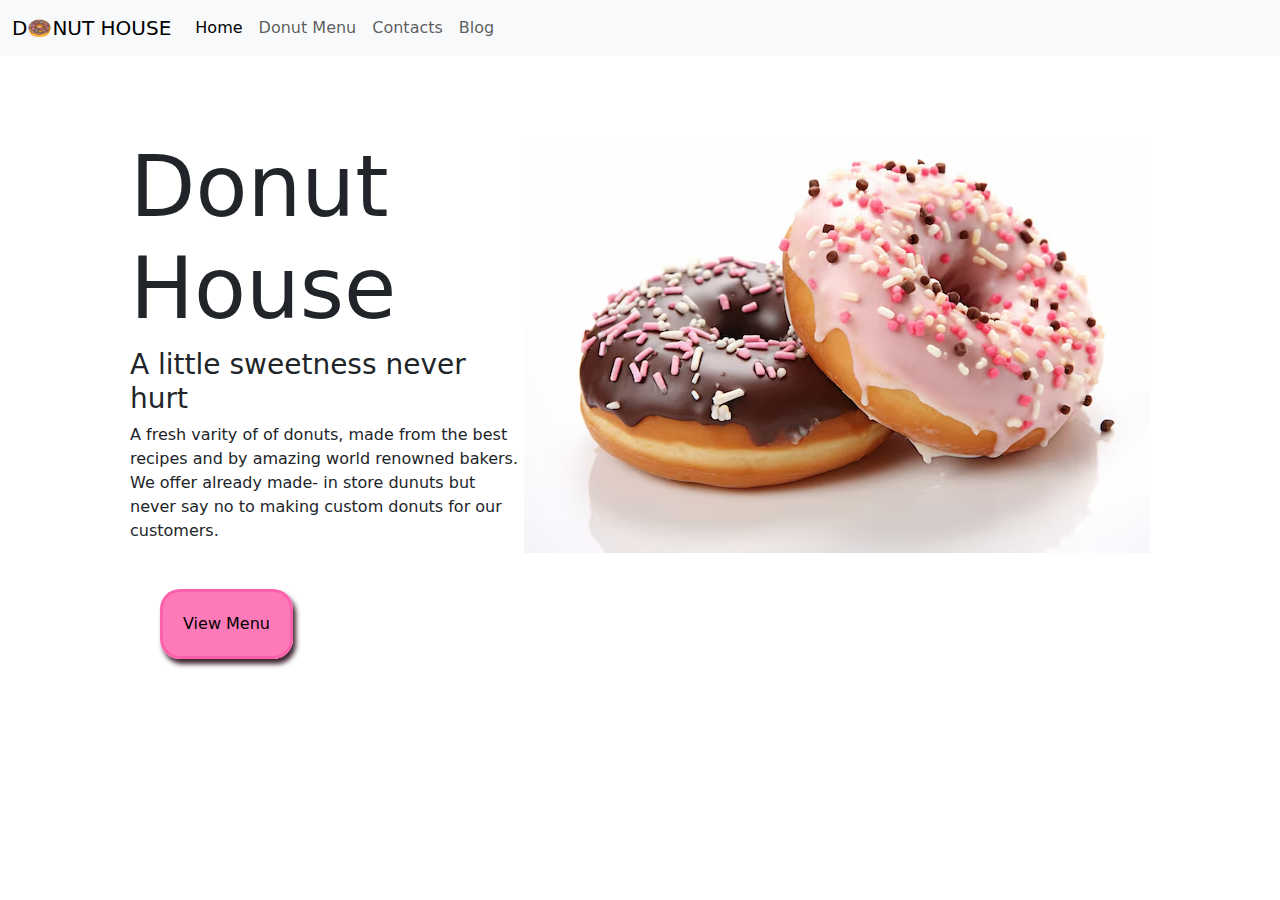
<file: index.html>
<!DOCTYPE html>
<html lang="en">
  <head>
    <meta charset="UTF-8" />
    <meta name="viewport" content="width=device-width, initial-scale=1.0" />
    <meta
      name="description"
      content="The Donut House company website home page."
    />
    <link
      href="https://cdn.jsdelivr.net/npm/bootstrap@5.3.3/dist/css/bootstrap.min.css"
      rel="stylesheet"
      integrity="sha384-QWTKZyjpPEjISv5WaRU9OFeRpok6YctnYmDr5pNlyT2bRjXh0JMhjY6hW+ALEwIH"
      crossorigin="anonymous"
    />
    <script
      src="https://cdn.jsdelivr.net/npm/bootstrap@5.3.3/dist/js/bootstrap.bundle.min.js"
      integrity="sha384-YvpcrYf0tY3lHB60NNkmXc5s9fDVZLESaAA55NDzOxhy9GkcIdslK1eN7N6jIeHz"
      crossorigin="anonymous"
    ></script>
    <link rel="stylesheet" href="src/images/style.css" />
    <title>Donut House homepage</title>
  </head>
  <body>
    <header>
      <nav class="navbar navbar-expand-lg bg-body-tertiary">
        <div class="container-fluid">
          <a class="navbar-brand" href="#">D🍩NUT HOUSE</a>
          <button
            class="navbar-toggler"
            type="button"
            data-bs-toggle="collapse"
            data-bs-target="#navbarNavAltMarkup"
            aria-controls="navbarNavAltMarkup"
            aria-expanded="false"
            aria-label="Toggle navigation"
          >
            <span class="navbar-toggler-icon"></span>
          </button>
          <div class="collapse navbar-collapse" id="navbarNavAltMarkup">
            <div class="navbar-nav">
              <a class="nav-link active" aria-current="page" href="#">Home</a>
              <a class="nav-link" href="menu.html"> Donut Menu</a>
              <a class="nav-link" href="contact.html">Contacts</a>
              <a class="nav-link" href="blog.html">Blog</a>
            </div>
          </div>
        </div>
      </nav>
    </header>

    <main>
      <div class="main-page">
        <div class="home-front">
          <h1>Donut House</h1>
          <h3>A little sweetness never hurt</h3>
          <p>
            A fresh varity of of donuts, made from the best recipes and by
            amazing world renowned bakers. <br />
            We offer already made- in store dunuts but never say no to making
            custom donuts for our customers.
          </p>
          <button class="menu-button">
            <a href="menu.html">View Menu</a>
          </button>
        </div>

        <div class="home-image d-none d-lg-block">
          <img
            src="src/images/donut3.avif"
            alt="donutd with chocolate and strawberry glazed  "
            class="img-fliud"
          />
        </div>
      </div>

      <section class="section d-lg-none d-sm-block">
        <h3 class="text-center mt-5">About us</h3>
        <div class="about-us">
          <p class="text-center mt-5">
            Donut House is a backery that specilizes in making some of the best
            donuts, from some of the best recipes and by some of the best
            backers. At dounut House you get to choose froma varity of donuts or
            request your own custom made donut be made by our bakers.
          </p>
          <img
            src="src/images/donut7.jpg"
            alt=" strawberry glzed donut prepped"
            class="img-fluid rounded mx-auto d-block"
          />
        </div>
      </section>
    </main>
  </body>
</html>
</file>
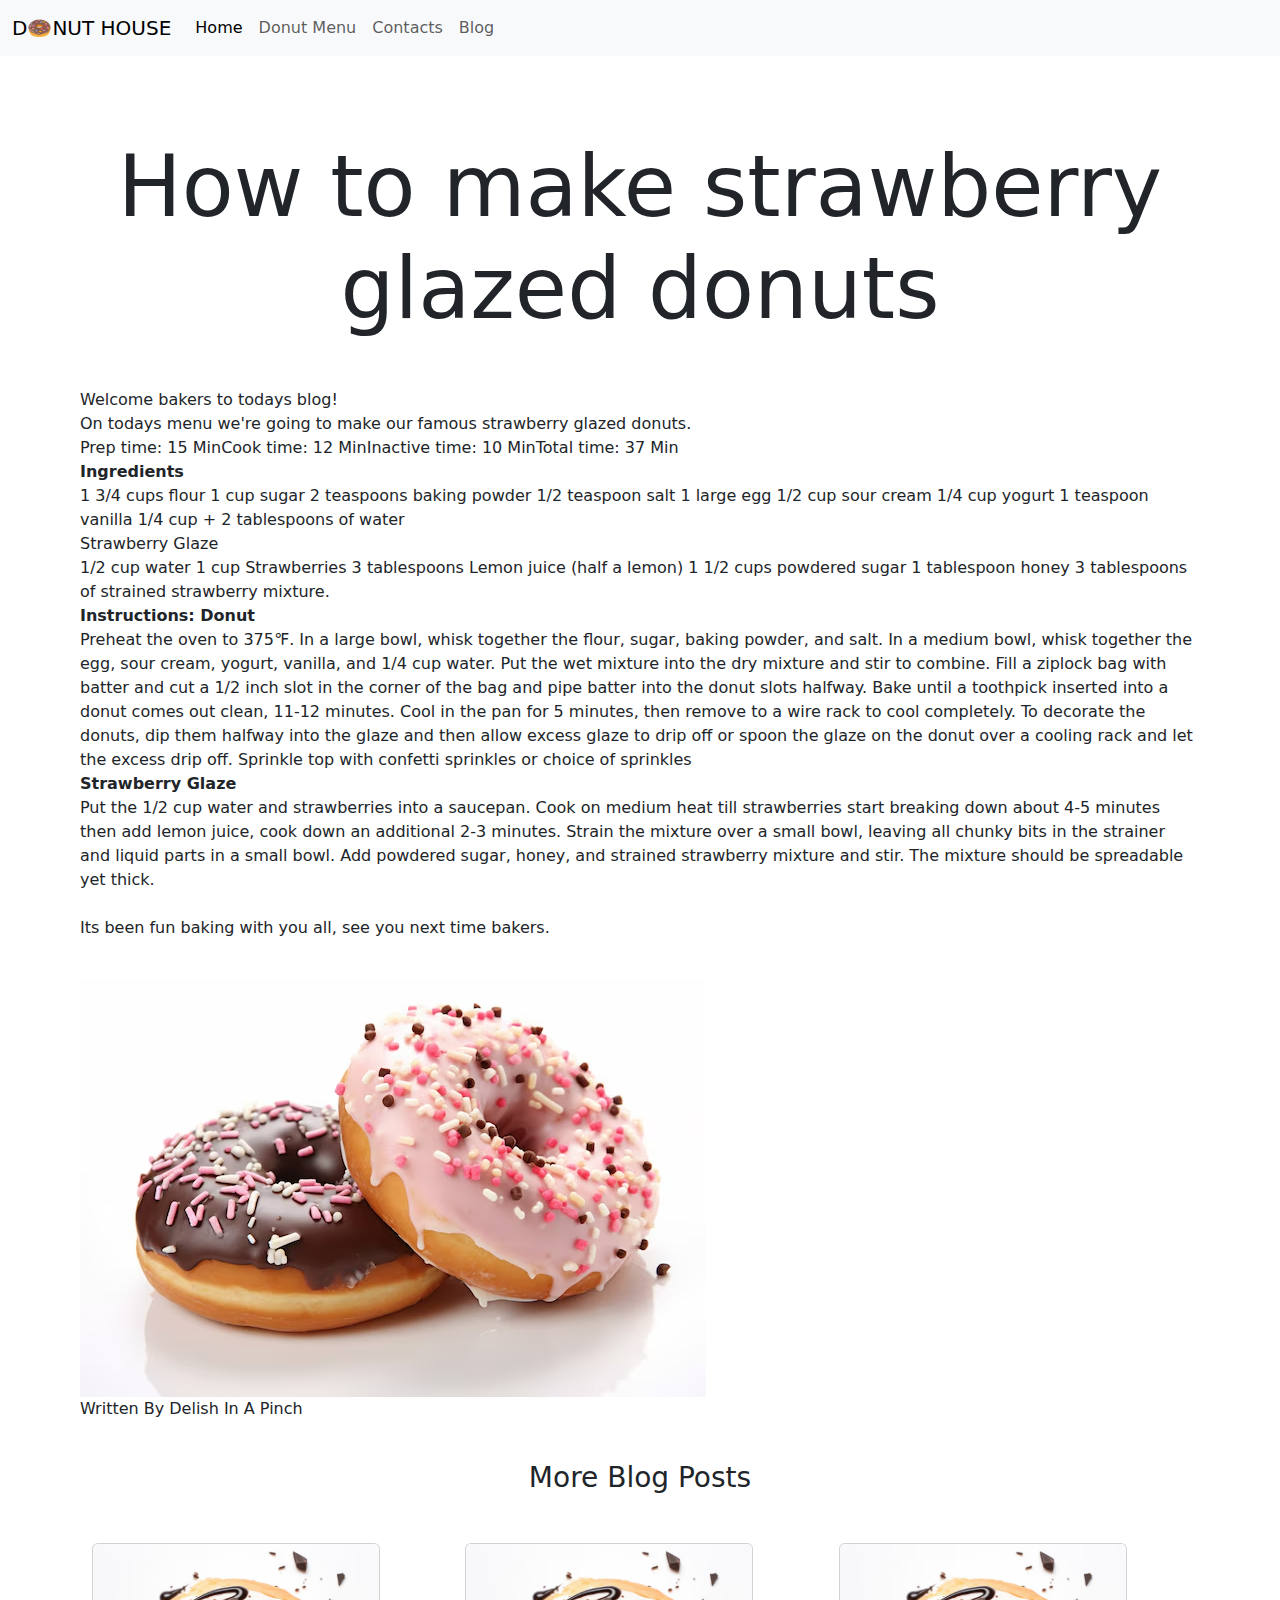
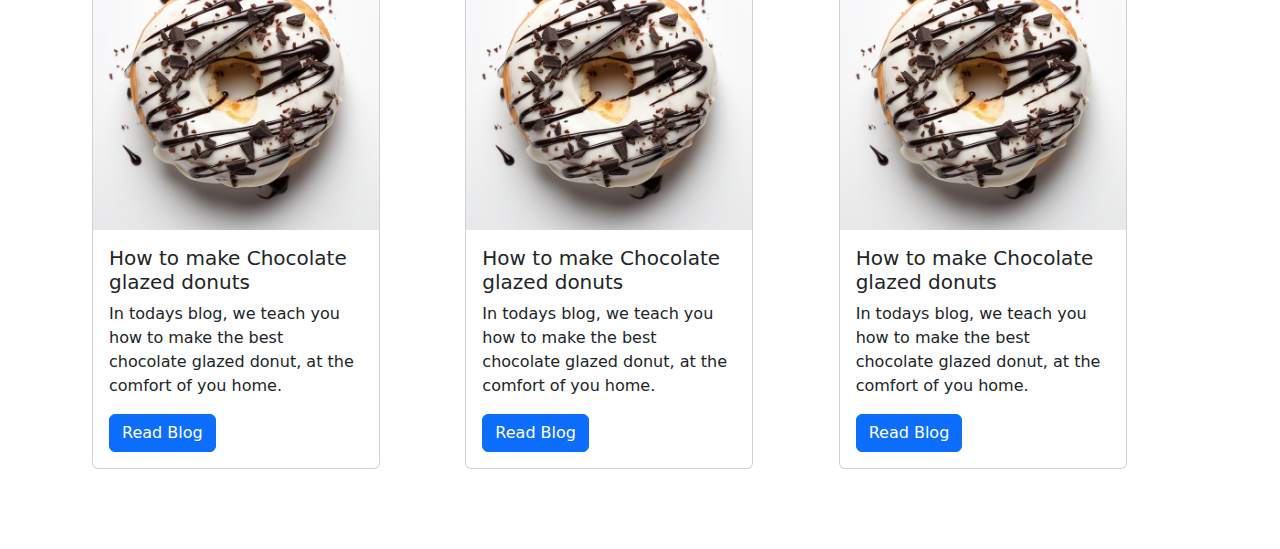
<file: blog.html>
<!DOCTYPE html>
<html lang="en">
  <head>
    <meta charset="UTF-8" />
    <meta name="viewport" content="width=device-width, initial-scale=1.0" />
    <meta
      name="description"
      content="The Donut House company website blopg page."
    />
    <link
      href="https://cdn.jsdelivr.net/npm/bootstrap@5.3.3/dist/css/bootstrap.min.css"
      rel="stylesheet"
      integrity="sha384-QWTKZyjpPEjISv5WaRU9OFeRpok6YctnYmDr5pNlyT2bRjXh0JMhjY6hW+ALEwIH"
      crossorigin="anonymous"
    />
    <script
      src="https://cdn.jsdelivr.net/npm/bootstrap@5.3.3/dist/js/bootstrap.bundle.min.js"
      integrity="sha384-YvpcrYf0tY3lHB60NNkmXc5s9fDVZLESaAA55NDzOxhy9GkcIdslK1eN7N6jIeHz"
      crossorigin="anonymous"
    ></script>
    <link rel="stylesheet" href="src/images/style.css" />
    <title>Donut House blog page</title>
  </head>
  <body>
    <header>
      <nav class="navbar navbar-expand-lg bg-body-tertiary">
        <div class="container-fluid">
          <a class="navbar-brand" href="#">D🍩NUT HOUSE</a>
          <button
            class="navbar-toggler"
            type="button"
            data-bs-toggle="collapse"
            data-bs-target="#navbarNavAltMarkup"
            aria-controls="navbarNavAltMarkup"
            aria-expanded="false"
            aria-label="Toggle navigation"
          >
            <span class="navbar-toggler-icon"></span>
          </button>
          <div class="collapse navbar-collapse" id="navbarNavAltMarkup">
            <div class="navbar-nav">
              <a class="nav-link active" aria-current="page" href="index.html"
                >Home</a
              >
              <a class="nav-link" href="menu.html"> Donut Menu</a>
              <a class="nav-link" href="contact.html">Contacts</a>
              <a class="nav-link" href="blog.html">Blog</a>
            </div>
          </div>
        </div>
      </nav>
    </header>

    <main>
      <h1 class="text-center mt-5">How to make strawberry glazed donuts</h1>

      <p class="blog-pargraph mt-5">
        Welcome bakers to todays blog! <br />
        On todays menu we're going to make our famous strawberry glazed donuts.
        <br />
        Prep time: 15 MinCook time: 12 MinInactive time: 10 MinTotal time: 37
        Min
        <br />
        <strong>Ingredients</strong> <br />
        1 3/4 cups flour 1 cup sugar 2 teaspoons baking powder 1/2 teaspoon salt
        1 large egg 1/2 cup sour cream 1/4 cup yogurt 1 teaspoon vanilla 1/4 cup
        + 2 tablespoons of water <br />
        Strawberry Glaze <br />
        1/2 cup water 1 cup Strawberries 3 tablespoons Lemon juice (half a
        lemon) 1 1/2 cups powdered sugar 1 tablespoon honey 3 tablespoons of
        strained strawberry mixture.
        <br />
        <strong>Instructions: Donut</strong>
        <br />
        Preheat the oven to 375℉. In a large bowl, whisk together the flour,
        sugar, baking powder, and salt. In a medium bowl, whisk together the
        egg, sour cream, yogurt, vanilla, and 1/4 cup water. Put the wet mixture
        into the dry mixture and stir to combine. Fill a ziplock bag with batter
        and cut a 1/2 inch slot in the corner of the bag and pipe batter into
        the donut slots halfway. Bake until a toothpick inserted into a donut
        comes out clean, 11-12 minutes. Cool in the pan for 5 minutes, then
        remove to a wire rack to cool completely. To decorate the donuts, dip
        them halfway into the glaze and then allow excess glaze to drip off or
        spoon the glaze on the donut over a cooling rack and let the excess drip
        off. Sprinkle top with confetti sprinkles or choice of sprinkles
        <br />
        <strong>Strawberry Glaze</strong>

        <br />Put the 1/2 cup water and strawberries into a saucepan. Cook on
        medium heat till strawberries start breaking down about 4-5 minutes then
        add lemon juice, cook down an additional 2-3 minutes. Strain the mixture
        over a small bowl, leaving all chunky bits in the strainer and liquid
        parts in a small bowl. Add powdered sugar, honey, and strained
        strawberry mixture and stir. The mixture should be spreadable yet thick.
        <br />
        <br />
        Its been fun baking with you all, see you next time bakers.
      </p>
      <br />
      <img src="src/images/donut3.avif" alt=" chocolate and strawberry glazed
      donuts width="400px" />
      <p>Written By Delish In A Pinch</p>

      <br />
      <h3 class="text-center">More Blog Posts</h3>

      <div class="container mt-5">
        <div class="row">
          <div class="col-sm-4">
            <div class="card" style="width: 18rem">
              <img
                src="src/images/donut5.avif"
                class="card-img-top"
                alt="Oreo donut"
              />
              <div class="card-body">
                <h5 class="card-title">How to make Chocolate glazed donuts</h5>
                <p class="card-text">
                  In todays blog, we teach you how to make the best chocolate
                  glazed donut, at the comfort of you home.
                </p>
                <a href="#" class="btn btn-primary">Read Blog</a>
              </div>
            </div>
          </div>
          <div class="col-sm-4">
            <div class="card" style="width: 18rem">
              <img
                src="src/images/donut5.avif"
                class="card-img-top"
                alt="Oreo donut"
              />
              <div class="card-body">
                <h5 class="card-title">How to make Chocolate glazed donuts</h5>
                <p class="card-text">
                  In todays blog, we teach you how to make the best chocolate
                  glazed donut, at the comfort of you home.
                </p>
                <a href="#" class="btn btn-primary">Read Blog</a>
              </div>
            </div>
          </div>
          <div class="col-sm-4">
            <div class="card" style="width: 18rem">
              <img
                src="src/images/donut5.avif"
                class="card-img-top"
                alt="Oreo donut"
              />
              <div class="card-body">
                <h5 class="card-title">How to make Chocolate glazed donuts</h5>
                <p class="card-text">
                  In todays blog, we teach you how to make the best chocolate
                  glazed donut, at the comfort of you home.
                </p>
                <a href="#" class="btn btn-primary">Read Blog</a>
              </div>
            </div>
          </div>
        </div>
      </div>
    </main>
  </body>
</html>
</file>
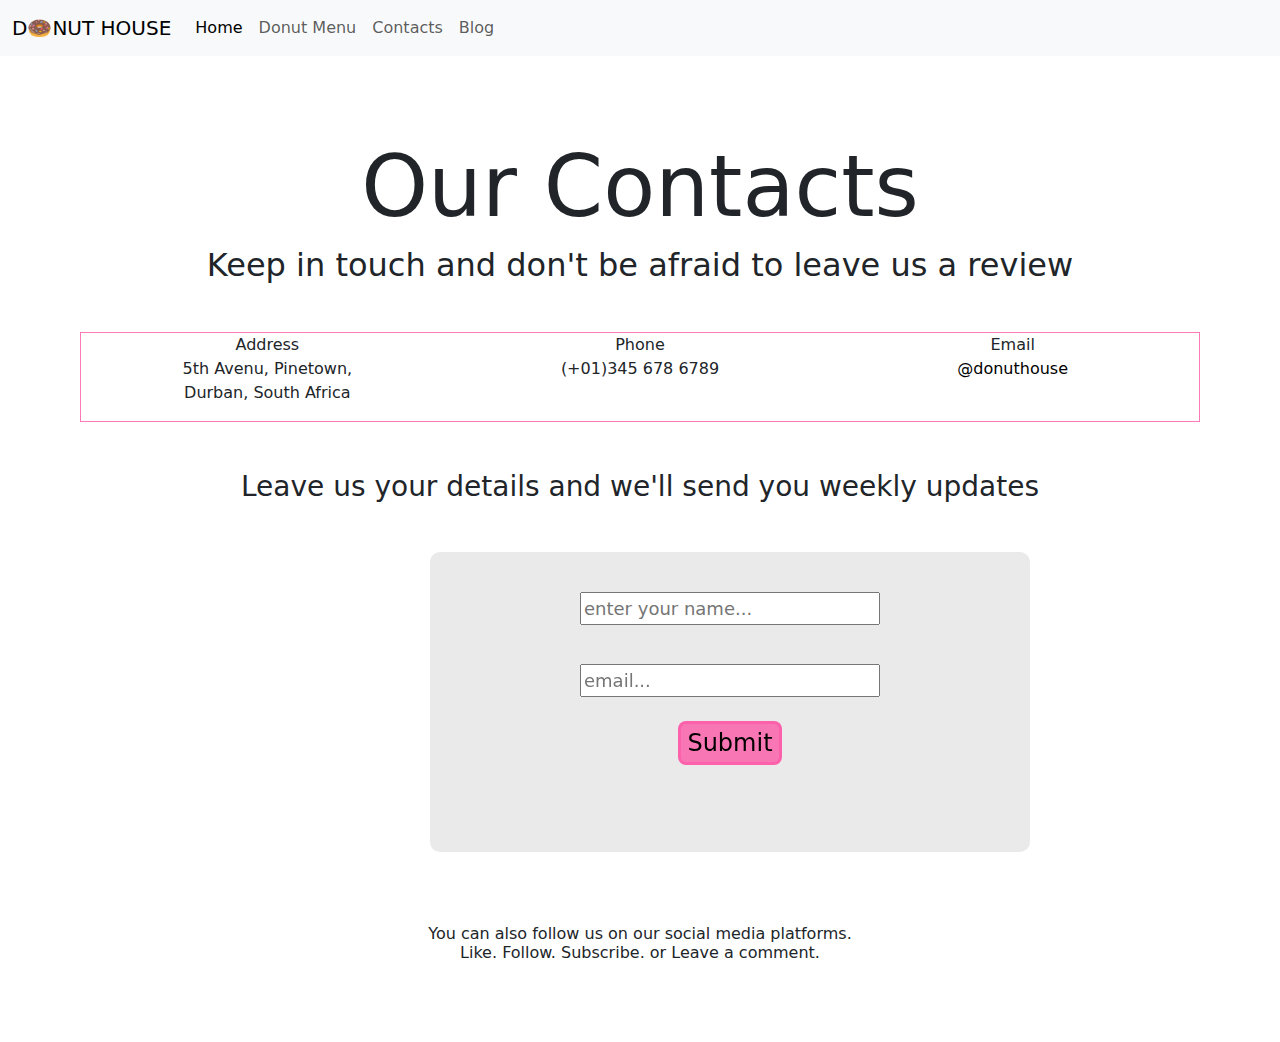
<file: contact.html>
<!DOCTYPE html>
<html lang="en">
  <head>
    <meta charset="UTF-8" />
    <meta name="viewport" content="width=device-width, initial-scale=1.0" />
    <meta
      name="description"
      content="The Donut House company website, contact page."
    />
    <link
      href="https://cdn.jsdelivr.net/npm/bootstrap@5.3.3/dist/css/bootstrap.min.css"
      rel="stylesheet"
      integrity="sha384-QWTKZyjpPEjISv5WaRU9OFeRpok6YctnYmDr5pNlyT2bRjXh0JMhjY6hW+ALEwIH"
      crossorigin="anonymous"
    />
    <script
      src="https://cdn.jsdelivr.net/npm/bootstrap@5.3.3/dist/js/bootstrap.bundle.min.js"
      integrity="sha384-YvpcrYf0tY3lHB60NNkmXc5s9fDVZLESaAA55NDzOxhy9GkcIdslK1eN7N6jIeHz"
      crossorigin="anonymous"
    ></script>
    <link rel="stylesheet" href="src/images/style.css" />
    <title>Donut House contact page</title>
  </head>
  <body>
    <header>
      <nav class="navbar navbar-expand-lg bg-body-tertiary">
        <div class="container-fluid">
          <a class="navbar-brand" href="#">D🍩NUT HOUSE</a>
          <button
            class="navbar-toggler"
            type="button"
            data-bs-toggle="collapse"
            data-bs-target="#navbarNavAltMarkup"
            aria-controls="navbarNavAltMarkup"
            aria-expanded="false"
            aria-label="Toggle navigation"
          >
            <span class="navbar-toggler-icon"></span>
          </button>
          <div class="collapse navbar-collapse" id="navbarNavAltMarkup">
            <div class="navbar-nav">
              <a class="nav-link active" aria-current="page" href="index.html"
                >Home</a
              >
              <a class="nav-link" href="menu.html"> Donut Menu</a>
              <a class="nav-link" href="contact.html">Contacts</a>
              <a class="nav-link" href="blog.html">Blog</a>
            </div>
          </div>
        </div>
      </nav>
    </header>

    <main>
      <h1 class="text-center mt-5">Our Contacts</h1>
      <h2 class="text-center">
        Keep in touch and don't be afraid to leave us a review
      </h2>

      <div class="container text-center mt-5 contact-info">
        <div class="row">
          <div class="col-sm-4">
            <div>
              <p>
                Address <br />
                5th Avenu, Pinetown, <br />Durban, South Africa
              </p>
            </div>
          </div>
          <div class="col-sm-4">
            <div>
              <p>Phone <br />(+01)345 678 6789</p>
            </div>
          </div>
          <div class="col-sm-4">
            <div>
              <p>
                Email <br />
                <a href="mailto:thembelihle22@gmail.com">@donuthouse</a>
              </p>
            </div>
          </div>
        </div>
      </div>

      <h3 class="text-center mt-5">
        Leave us your details and we'll send you weekly updates
      </h3>
      <div class="review-board mt-5 d-none d-lg-block">
        <div class="review">
          <input type="text" placeholder="enter your name..." class="details" />
        </div>
        <br />
        <div>
          <input
            type="email"
            name="email"
            placeholder="email..."
            id="email-address"
            class="details"
          />
        </div>
        <br />
        <div>
          <input type="submit" value="Submit" class="review-button" />
        </div>
      </div>

      <br />
      <h6 class="text-center mt-5">
        You can also follow us on our social media platforms. <br />
        Like. Follow. Subscribe. or Leave a comment.
      </h6>
    </main>
  </body>
</html>
</file>
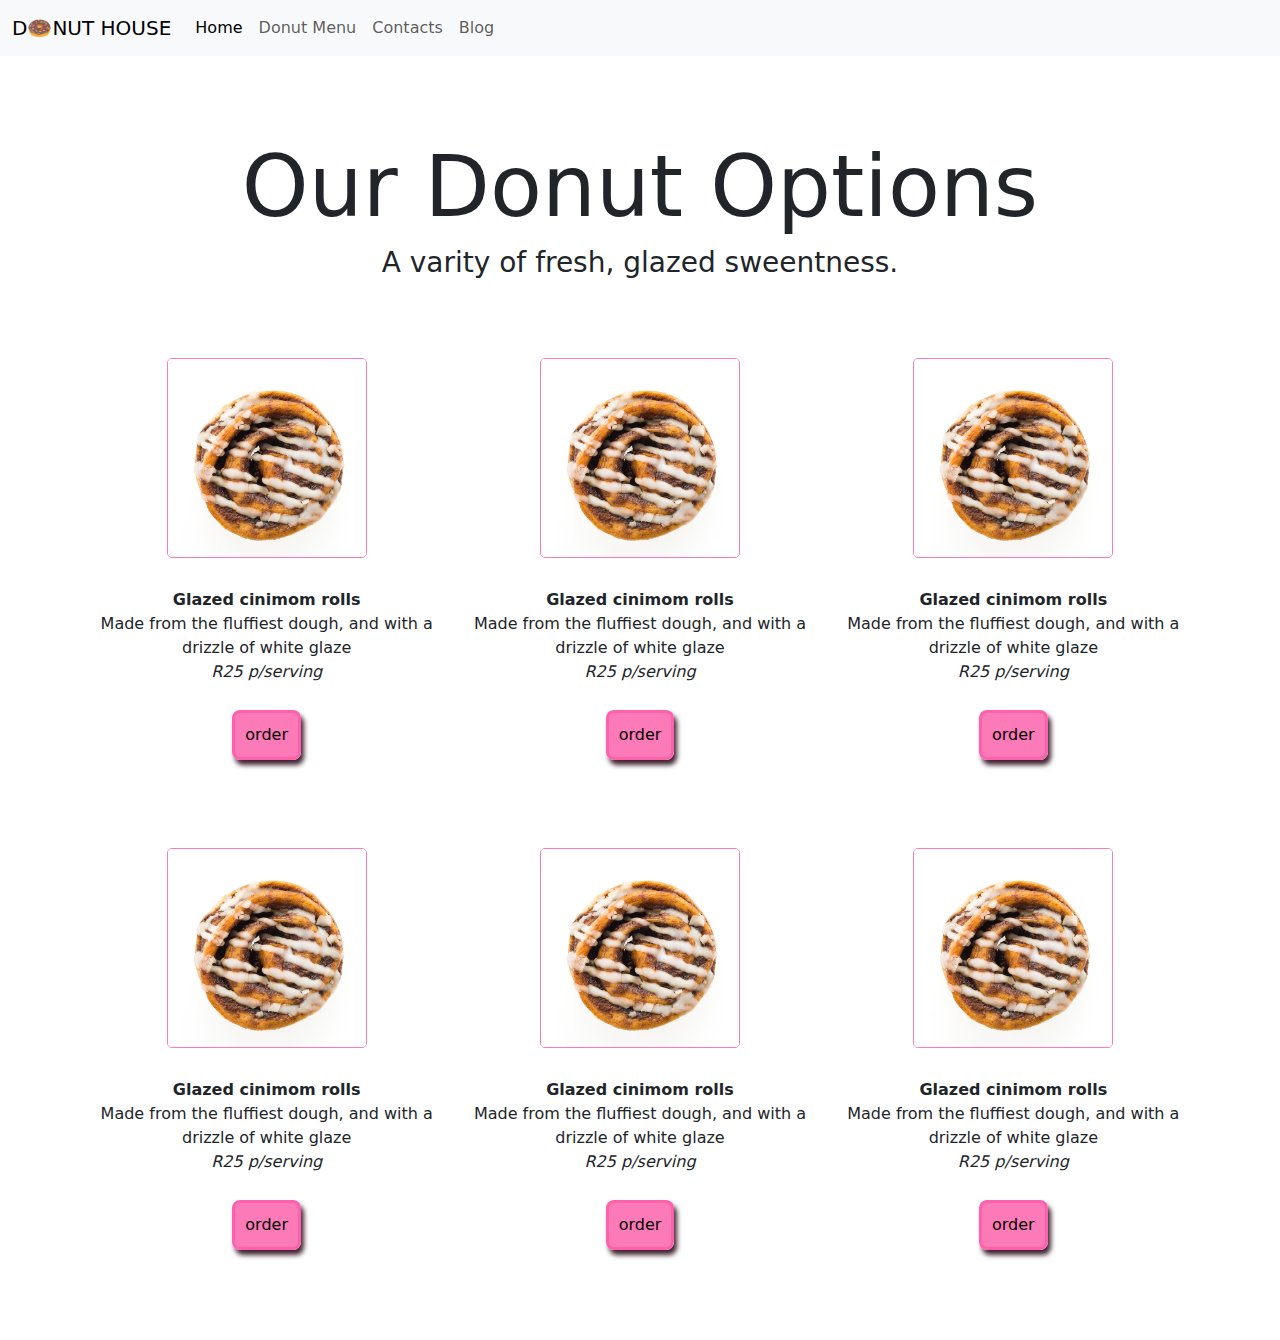
<file: menu.html>
<!DOCTYPE html>
<html lang="en">
  <head>
    <meta charset="UTF-8" />
    <meta name="viewport" content="width=device-width, initial-scale=1.0" />
    <meta
      name="description"
      content="The Donut House company website, menu page with menu options to order from."
    />
    <link
      href="https://cdn.jsdelivr.net/npm/bootstrap@5.3.3/dist/css/bootstrap.min.css"
      rel="stylesheet"
      integrity="sha384-QWTKZyjpPEjISv5WaRU9OFeRpok6YctnYmDr5pNlyT2bRjXh0JMhjY6hW+ALEwIH"
      crossorigin="anonymous"
    />
    <script
      src="https://cdn.jsdelivr.net/npm/bootstrap@5.3.3/dist/js/bootstrap.bundle.min.js"
      integrity="sha384-YvpcrYf0tY3lHB60NNkmXc5s9fDVZLESaAA55NDzOxhy9GkcIdslK1eN7N6jIeHz"
      crossorigin="anonymous"
    ></script>
    <link rel="stylesheet" href="src/images/style.css" />
    <title>Donut House menu page</title>
  </head>
  <body>
    <header>
      <nav class="navbar navbar-expand-lg bg-body-tertiary">
        <div class="container-fluid">
          <a class="navbar-brand" href="#">D🍩NUT HOUSE</a>
          <button
            class="navbar-toggler"
            type="button"
            data-bs-toggle="collapse"
            data-bs-target="#navbarNavAltMarkup"
            aria-controls="navbarNavAltMarkup"
            aria-expanded="false"
            aria-label="Toggle navigation"
          >
            <span class="navbar-toggler-icon"></span>
          </button>
          <div class="collapse navbar-collapse" id="navbarNavAltMarkup">
            <div class="navbar-nav">
              <a class="nav-link active" aria-current="page" href="index.html"
                >Home</a
              >
              <a class="nav-link" href="menu.html"> Donut Menu</a>
              <a class="nav-link" href="contact.html">Contacts</a>
              <a class="nav-link" href="blog.html">Blog</a>
            </div>
          </div>
        </div>
      </nav>
    </header>

    <main>
      <h1 class="text-center mt-5">Our Donut Options</h1>
      <h3 class="text-center">A varity of fresh, glazed sweentness.</h3>

      <div class="container text-center mt-5">
        <div class="row">
          <div class="col-sm-4">
            <img
              src="src/images/donut4.avif"
              alt=" glazed cinimom roll"
              class="menu-image"
            />
            <p>
              <strong>Glazed cinimom rolls</strong>
              <br />
              Made from the fluffiest dough, and with a drizzle of white glaze
              <br />
              <em>R25 p/serving</em>
            </p>
            <button class="order-button">order</button>
          </div>
          <div class="col-sm-4">
            <img
              src="src/images/donut4.avif"
              alt="glazed cinimom roll"
              class="menu-image"
            />
            <p>
              <strong>Glazed cinimom rolls</strong>
              <br />
              Made from the fluffiest dough, and with a drizzle of white glaze
              <br />
              <em>R25 p/serving</em>
            </p>
            <button class="order-button">order</button>
          </div>
          <div class="col-sm-4">
            <img
              src="src/images/donut4.avif"
              alt="glazed cinimom roll"
              class="menu-image"
            />
            <p>
              <strong>Glazed cinimom rolls</strong>
              <br />
              Made from the fluffiest dough, and with a drizzle of white glaze
              <br />
              <em>R25 p/serving</em>
            </p>
            <button class="order-button">order</button>
          </div>
        </div>
        <div class="row mt-5">
          <div class="col-sm-4">
            <img
              src="src/images/donut4.avif"
              alt="glazed cinimom roll"
              class="menu-image"
            />
            <p>
              <strong>Glazed cinimom rolls</strong>
              <br />
              Made from the fluffiest dough, and with a drizzle of white glaze
              <br />
              <em>R25 p/serving</em>
            </p>
            <button class="order-button">order</button>
          </div>
          <div class="col-sm-4">
            <img
              src="src/images/donut4.avif"
              alt="glazed cinimom roll"
              class="menu-image"
            />
            <p>
              <strong>Glazed cinimom rolls</strong>
              <br />
              Made from the fluffiest dough, and with a drizzle of white glaze
              <br />
              <em>R25 p/serving</em>
            </p>
            <button class="order-button">order</button>
          </div>
          <div class="col-sm-4">
            <img
              src="src/images/donut4.avif"
              alt="glazed cinimom roll"
              class="menu-image"
            />
            <p>
              <strong>Glazed cinimom rolls</strong><br />
              Made from the fluffiest dough, and with a drizzle of white glaze
              <br />
              <em>R25 p/serving</em>
            </p>
            <button class="order-button">order</button>
          </div>
        </div>
      </div>
    </main>
  </body>
</html>
</file>
<file: src/images/style.css>
:root {
  --primary-color: #fd5ba7cf;
  --box-shadow: 3px 5px 5px #3f2430;
}
body {
  max-width: auto;
  margin: auto;
}
main {
  margin: 80px;
}
h1 {
  font-size: 85px;
}
a {
  text-decoration: none;
  color: black;
}
.main-page {
  display: flex;
  justify-content: space-evenly;
  margin: 50px;
}
.menu-button {
  margin: 30px;
  padding: 20px;
  border: 3px solid var(--primary-color);
  border-radius: 20px;
  background-color: var(--primary-color);
  box-shadow: var(--box-shadow);
}
.menu-button:hover {
  background-color: white;
  color: var(--primary-color);
  transition: 200ms ease-in-out;
  cursor: pointer;
}
.home-image {
  border-radius: 100px;
}
.menu-image {
  border-radius: 5px;
  border: 1px solid var(--primary-color);
  width: 200px;
  margin: 30px;
  transition: transform 0.3s ease-in-out;
}
.menu-image:hover {
  transform: scale(1.2);
}
.order-button {
  margin: 10px;
  padding: 10px;
  border: 3px solid var(--primary-color);
  border-radius: 8px;
  background-color: var(--primary-color);
  transition: transform 0.3s ease-in-out;
  box-shadow: var(--box-shadow);
}
.order-button:hover {
  background-color: white;
  transform: scale(1.2);
}
.review-board {
  text-align: center;
  height: 300px;
  width: 600px;
  padding: 25px;
  margin-left: 350px;
  backdrop-filter: blur(10px);
  background-color: rgba(225, 225, 225, 0.7);
  border-radius: 10px;
}
.contact-info {
  border: 1px solid var(--primary-color);
}
.details {
  width: 300px;
  margin-top: 15px;
  font-size: 18px;
}
.review-button {
  background-color: var(--primary-color);
  font-size: 24px;
  border-radius: 8px;
  border: 3px solid var(--primary-color);
}
@media (max-width: 900px) {
  h1 {
    font-size: 45px;
  }
  main {
    margin: 60px;
  }
}
</file>
